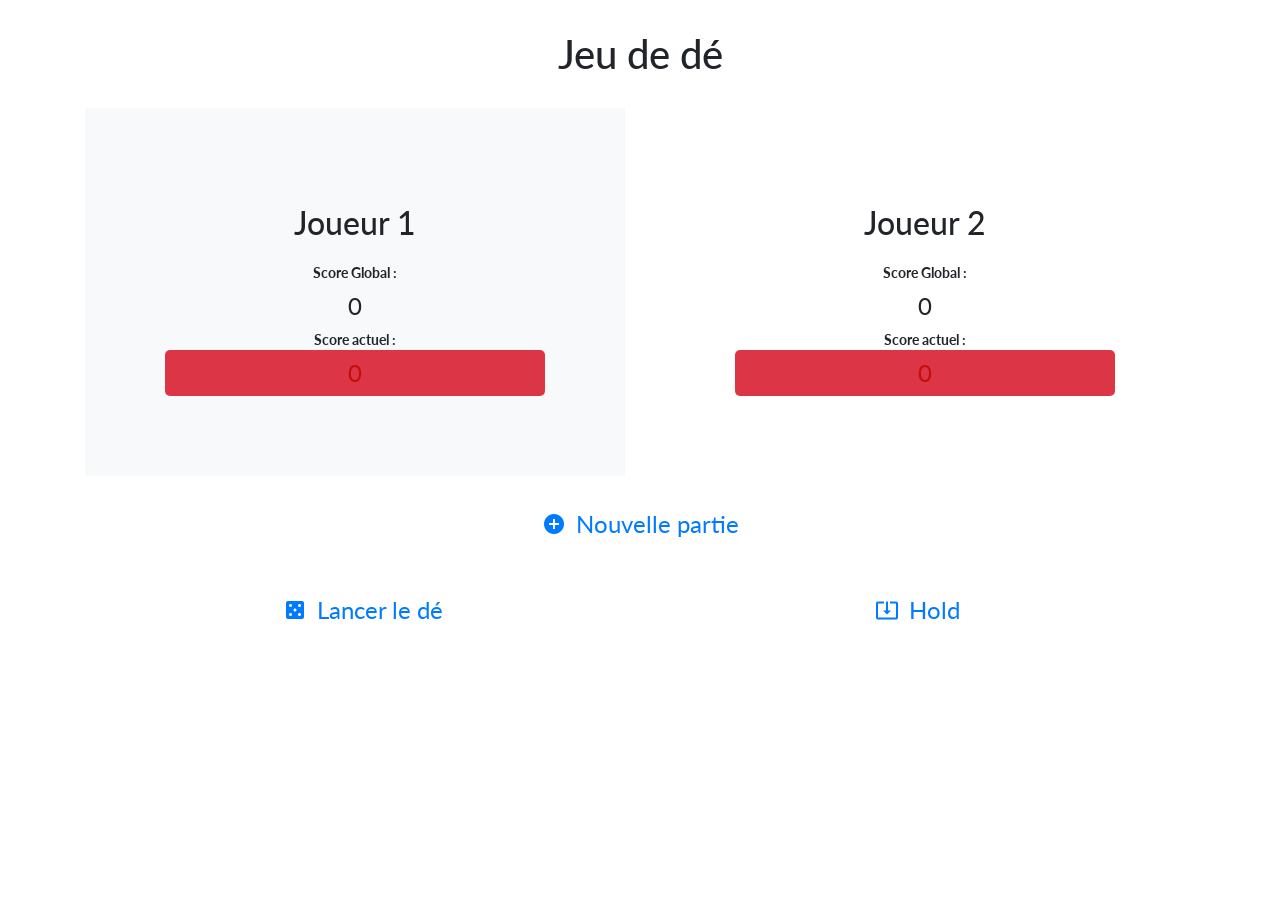
<file: index.html>
<!DOCTYPE html>
<html lang="fr">
<head>
  <meta charset="UTF-8">
  <meta name="viewport" content="width=device-width, initial-scale=1.0">
  <title>Jeu de dé</title>
  <link rel="stylesheet" href="https://stackpath.bootstrapcdn.com/bootstrap/4.5.2/css/bootstrap.min.css">
  <link href="https://fonts.googleapis.com/css2?family=Material+Icons&display=block" rel="stylesheet">
  <link href="https://fonts.googleapis.com/css?family=Lato" rel="stylesheet">
  <link rel="stylesheet" href="style-1.css">
</head>
<body>
  <div class="container">
    <h1>Jeu de dé</h1>

    <div class="row">
      <div class="col-md-6">
        <div class="player-box human-player">
          <h2 class="player-name">Joueur 1</h2>
          <div class="score-label">Score Global :</div>
          <div class="score-value global-score" id="player1-global">0</div>
          <div class="mini-box">
            <div class="score-label">Score actuel :</div>
            <div class="score-value current-score" id="player1-round">0</div>
          </div>
        </div>
      </div>
      <div class="col-md-6">
        <div class="player-box">
          <h2 class="player-name">Joueur 2</h2>
          <div class="score-label">Score Global :</div>
          <div class="score-value global-score" id="player2-global">0</div>
          <div class="mini-box">
            <div class="score-label">Score actuel :</div>
            <div class="score-value current-score" id="player2-round">0</div>
          </div>
        </div>
      </div>
    </div>

    <div class="row">
      <div class="col-12 text-center">
        <button class="btn btn-new-game" id="new-game">
          <span class="material-icons">add_circle</span> Nouvelle partie
        </button>
      </div>
    </div>
    <div class="row">
      <div class="col-12 text-center icons">
        <button class="btn btn-roll" id="roll-dice" disabled>
          <span class="material-icons">casino</span> Lancer le dé
        </button>
        <button class="btn btn-hold" id="hold" disabled>
          <span class="material-icons">system_update_alt</span> Hold
        </button>
      </div>
    </div>
    <div class="row">
      <div class="col-12 text-center">
        <div class="dice">
          <span class="material-icons">casino</span>
        </div>
      </div>
    </div>
  </div>

  <script src="https://code.jquery.com/jquery-3.5.1.slim.min.js"></script>
  <script src="https://stackpath.bootstrapcdn.com/bootstrap/4.5.2/js/bootstrap.min.js"></script>
  <script src="script-1.js"></script>
</body>
</html>
</file>
<file: style-1.css>
@import url('https://fonts.googleapis.com/css2?family=Lato:wght@400&display=swap');

    body {
      font-family: 'Lato', sans-serif;
    }

    .container {
      margin-top: 30px;
    }

    h1 {
      text-align: center;
      margin-bottom: 30px;
    }

    .game-container {
      border: 2px solid #dc3545;
      border-radius: 4px;
      display: flex;
    }

    .player-box {
      flex-grow: 1;
      padding: 80px;
      position: relative;
    }

    .player-box.human-player {
      background-color: #f8f9fa; /* Gris clair pour joueur 1 */
    }

    .player-box:not(.human-player) {
      background-color: #fff; /* Blanc pour joueur 2 */
    }

    h2 {
      text-align: center;
      margin-top: 1rem;
    }

    .player-name {
      text-align: center;
      margin-bottom: 20px;
    }

    .score-label {
      font-size: 14px;
      font-weight: bold;
      text-align: center;
    }

    .score-value {
      font-size: 24px;
      text-align: center;
      padding: 5px 10px;
      border-radius: 5px;
    }

    .score-value.current-score {
      background-color: #dc3545;
      color: #c40d0d;
    }

    .btn {
      width: 100%;
      font-size: 24px;
      margin-top: 20px;
      text-align: center;
      padding: 10px;
      border-radius: 5px;
      cursor: pointer;
      background-color: transparent;
      border: none;
    }

    .btn-hold,
    .btn-roll,
    .btn-new-game {
      color: #007bff;
      display: flex;
      align-items: center;
      justify-content: center;
    }

    .btn-hold .material-icons,
    .btn-roll .material-icons,
    .btn-new-game .material-icons {
      margin-right: 10px;
    }

    .dice {
      text-align: center;
      font-size: 72px;
      margin-top: 30px;
    }

    .icons {
      display: flex;
      justify-content: center;
      margin-top: 10px;
    }

    /* Media query pour ajuster le jeu pour qu'il forme un carré */
    @media (max-width: 600px) {
      .game-container {
        flex-direction: column;
        align-items: center;
      }
    }
</file>
